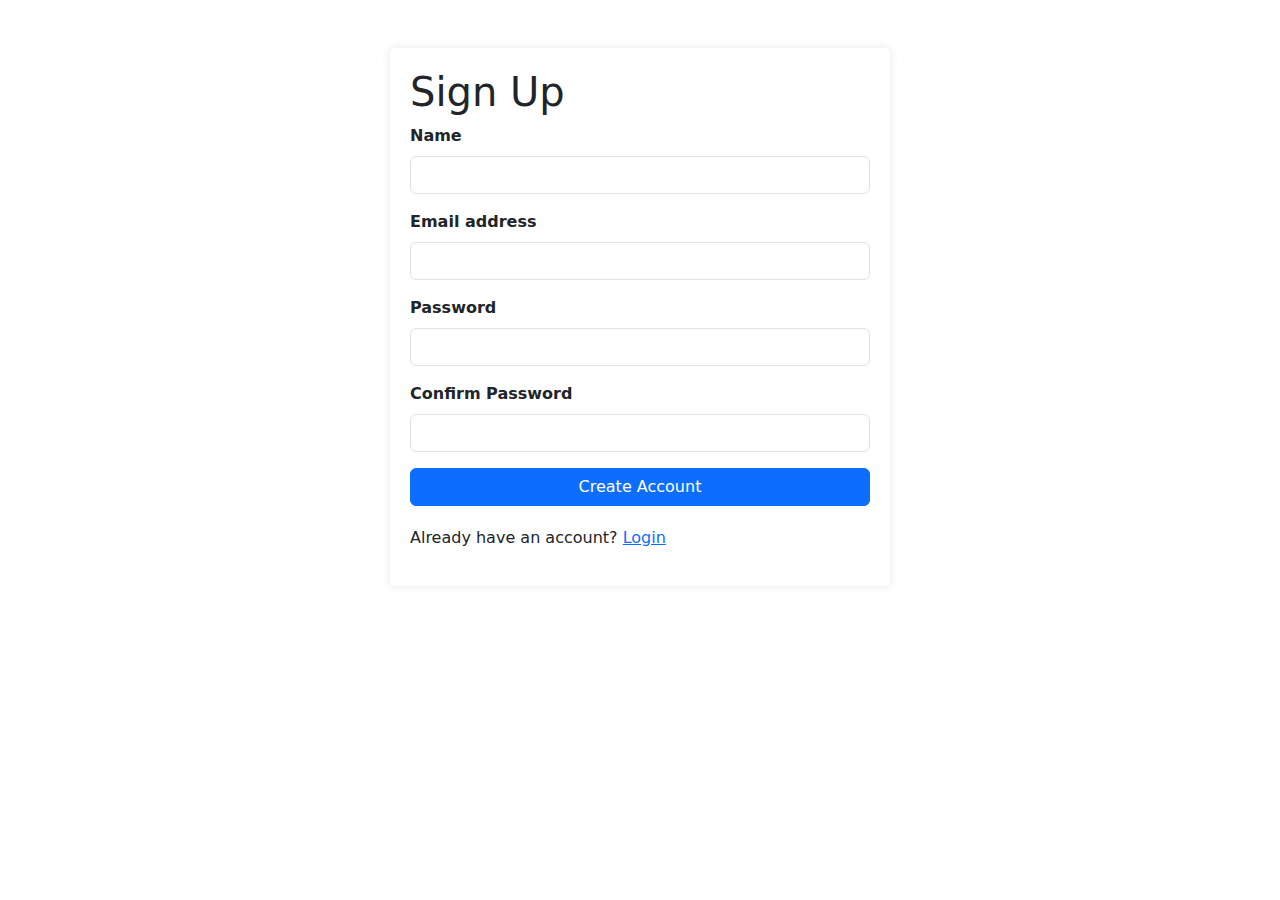
<file: signup.html>
<!DOCTYPE html>
<html lang="en">
<head>
    <meta charset="UTF-8">
    <meta name="viewport" content="width=device-width, initial-scale=1.0">
    <title>Sign Up - ESD Assignment-1</title>
    <link href="assets/css/styles.css" rel="stylesheet">
    <link href="https://cdn.jsdelivr.net/npm/bootstrap@5.3.3/dist/css/bootstrap.min.css" rel="stylesheet" integrity="sha384-QWTKZyjpPEjISv5WaRU9OFeRpok6YctnYmDr5pNlyT2bRjXh0JMhjY6hW+ALEwIH" crossorigin="anonymous">
</head>
<body>
    <div id="navbar-placeholder"></div>

    <div class="container mt-5">
        
        <form class="sgn">
            <h1 class="si">Sign Up</h1>
            <div class="mb-3">
                <label for="name" class="form-label">Name</label>
                <input type="text" class="form-control" id="name" required>
            </div>
            <div class="mb-3">
                <label for="email" class="form-label">Email address</label>
                <input type="email" class="form-control" id="email" required>
            </div>
            <div class="mb-3">
                <label for="password" class="form-label">Password</label>
                <input type="password" class="form-control" id="password" required>
            </div>
            <div class="mb-3">
                <label for="confirm_password" class="form-label">Confirm Password</label>
                <input type="confirm_password" class="form-control" id="confirm_password" required>
            </div>
            <button type="submit" class="btn btn-primary">Create Account</button>
            <p style="margin-top: 20px;"> 
                Already have an account? <a href="login.html">Login</a>
            </p>
        </form>       
    </div>
</body>
</html>
</file>
<file: assets/css/styles.css>
/* General styles */
body {
    font-family: Arial, sans-serif;
    background-color: #f8f9fa;
    margin: 0;
    padding: 0;
}

/* Form styles */
form {
    background-color: #ffffff;
    padding: 20px;
    border-radius: 5px;
    box-shadow: 0 0 10px rgba(0, 0, 0, 0.1);
}

.form-label {
    font-weight: bold;
}

.form-control {
    margin-bottom: 10px;
}

/* Button styles */
.btn-primary {
    background-color: #007bff;
    border-color: #007bff;
    width: 100%;
}

.btn-primary:hover {
    background-color: #0056b3;
    border-color: #004085;
}

/* Footer styles */
.footer {
    background-color: #f8f9fa;
    padding: 10px 0;
    text-align: center;
    border-top: 1px solid #e9ecef;
}

.footer .container {
    display: flex;
    justify-content: center;
    align-items: center;
}

.footer .text-muted {
    margin: 0;
}

.signup {
    margin-bottom: 20px;
}

.sgn {
    width: 500px;
    margin: 0 auto;
}

/* Style for Hero Section */
header {
    background-color: #343a40;
    color: white;
    text-align: center; 
    display: flex; 
    align-items: center; 
    justify-content: center; 
    height: 80vh; 
    position: relative;
}

.hero-section {
    background-size: cover;
    background-position: center;
    height: 100%;
    color: white;
    position: relative;
    width: 100%;
}

.hero-section::before {
    content: '';
    position: absolute;
    top: 0;
    left: 0;
    width: 100%;
    height: 100%;
    background: rgba(0, 0, 0, 0.5);
}

.hero-content {
    z-index: 1;
}

.hero-section h1 {
    font-size: 3rem;
    font-weight: bold;
}

.hero-section p {
    font-size: 1.2rem;
}

/* Card Styles */
.menu-section .card {
    border: none;
    box-shadow: 0 4px 8px rgba(0, 0, 0, 0.1);
    border-radius: 10px;
    display: flex;
    flex-direction: column;
    justify-content: space-between;
}

.card-body {
    padding: 15px; 
}


.card-title {
    margin-top: 0; 
    margin-bottom: 5px; 
}


.card-text {
    margin-top: 5px; 
    margin-bottom: 10px; 
}

.menu-section .card-img-top {
    height: 200px; 
    border-top-left-radius: 10px;
    border-top-right-radius: 10px;
    border-radius: 10px 10px 0 0;
    
}

.card-body .price {
    font-size: 1.5rem;
    font-weight: bold;
    color: black;
}

.card-body .rating {
    color: #ffa500;
}

.card .btn-warning {
    color: white;
    font-weight: bold;
}

/* Nav */
.navbar {
    background-color: transparent !important; 
    position: absolute;
    top: 0;
    left: 0;
    width: 100%;
    z-index: 10; 
    font-size: large;
    font-weight: 700;
}



.navbar-brand, .nav-link {
    color: white; /* Change the color to white */
    font-size: 25px;
}

.nav-link:hover {
    color: #ffcc00; /* Change color to gold on hover */
}

.nav-link {
    margin: 10px;
}

.footer {
    background-color: #ffcc00;
}
</file>
